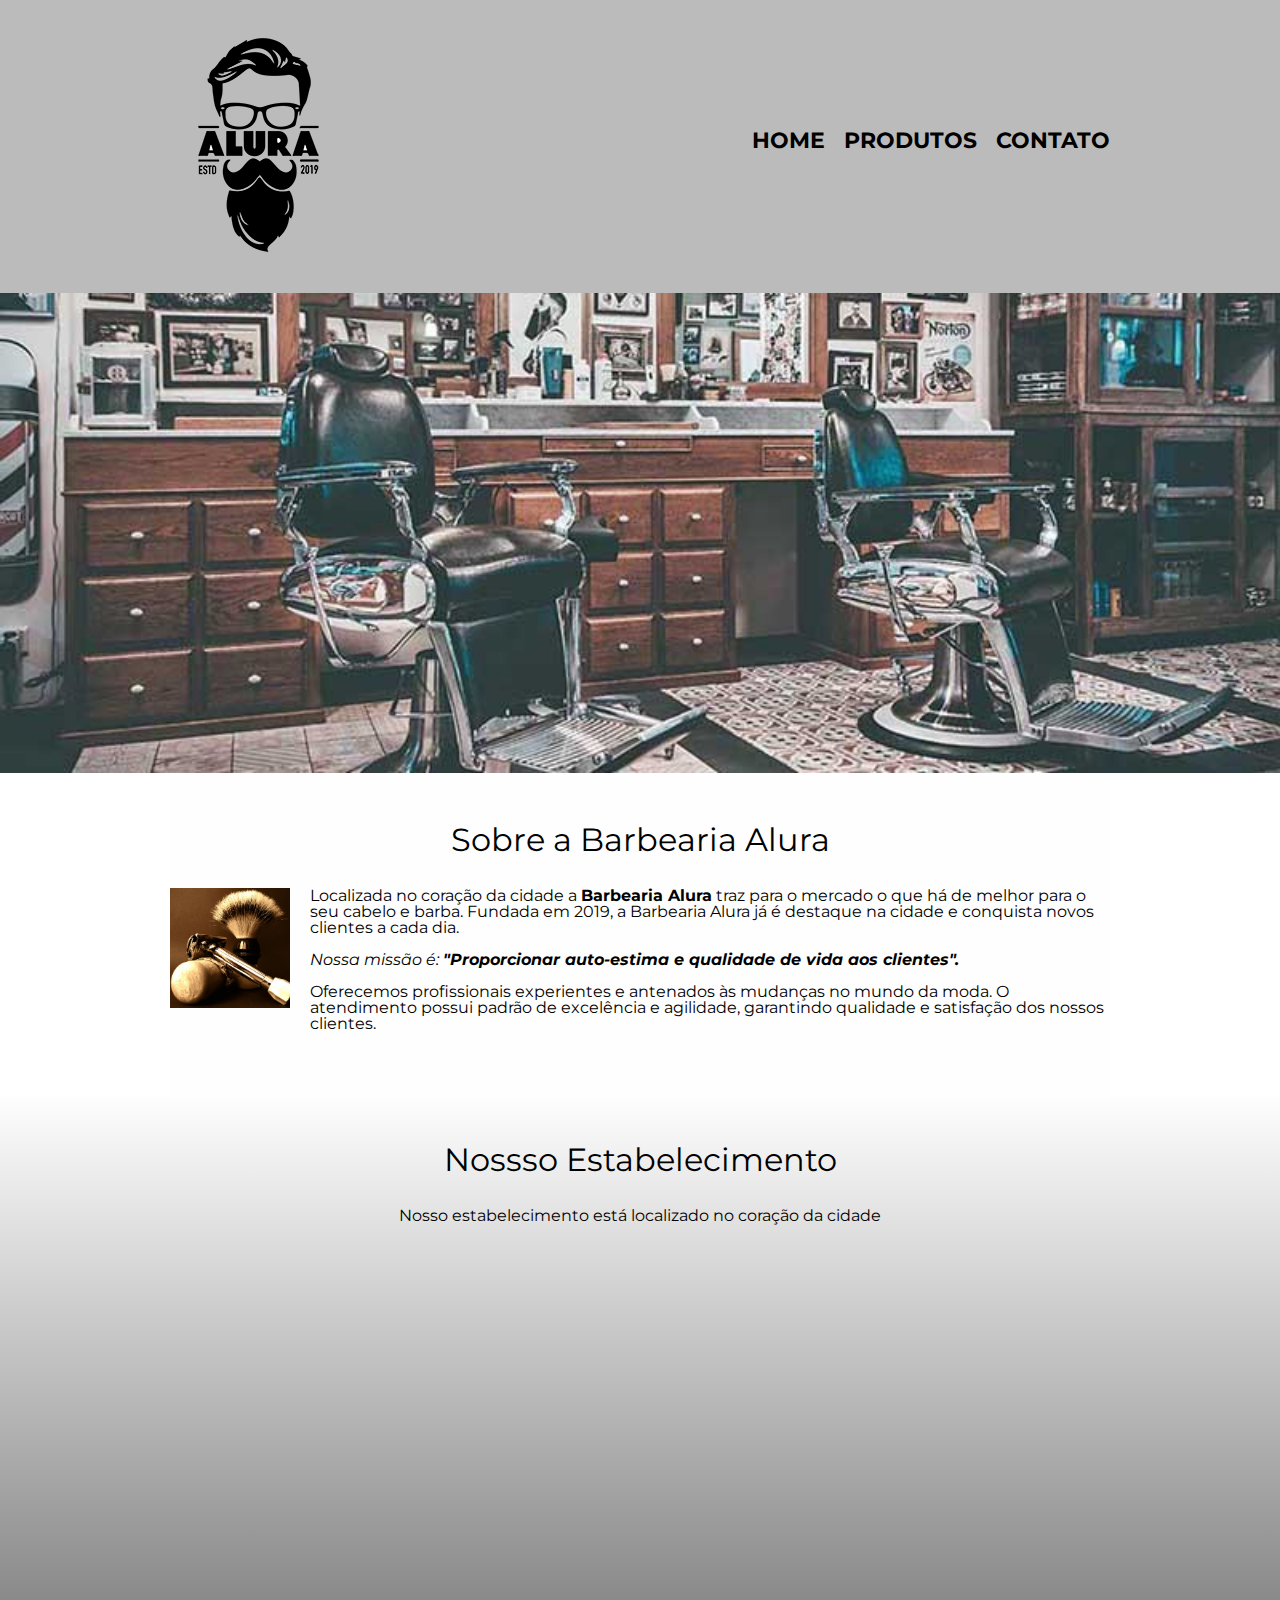
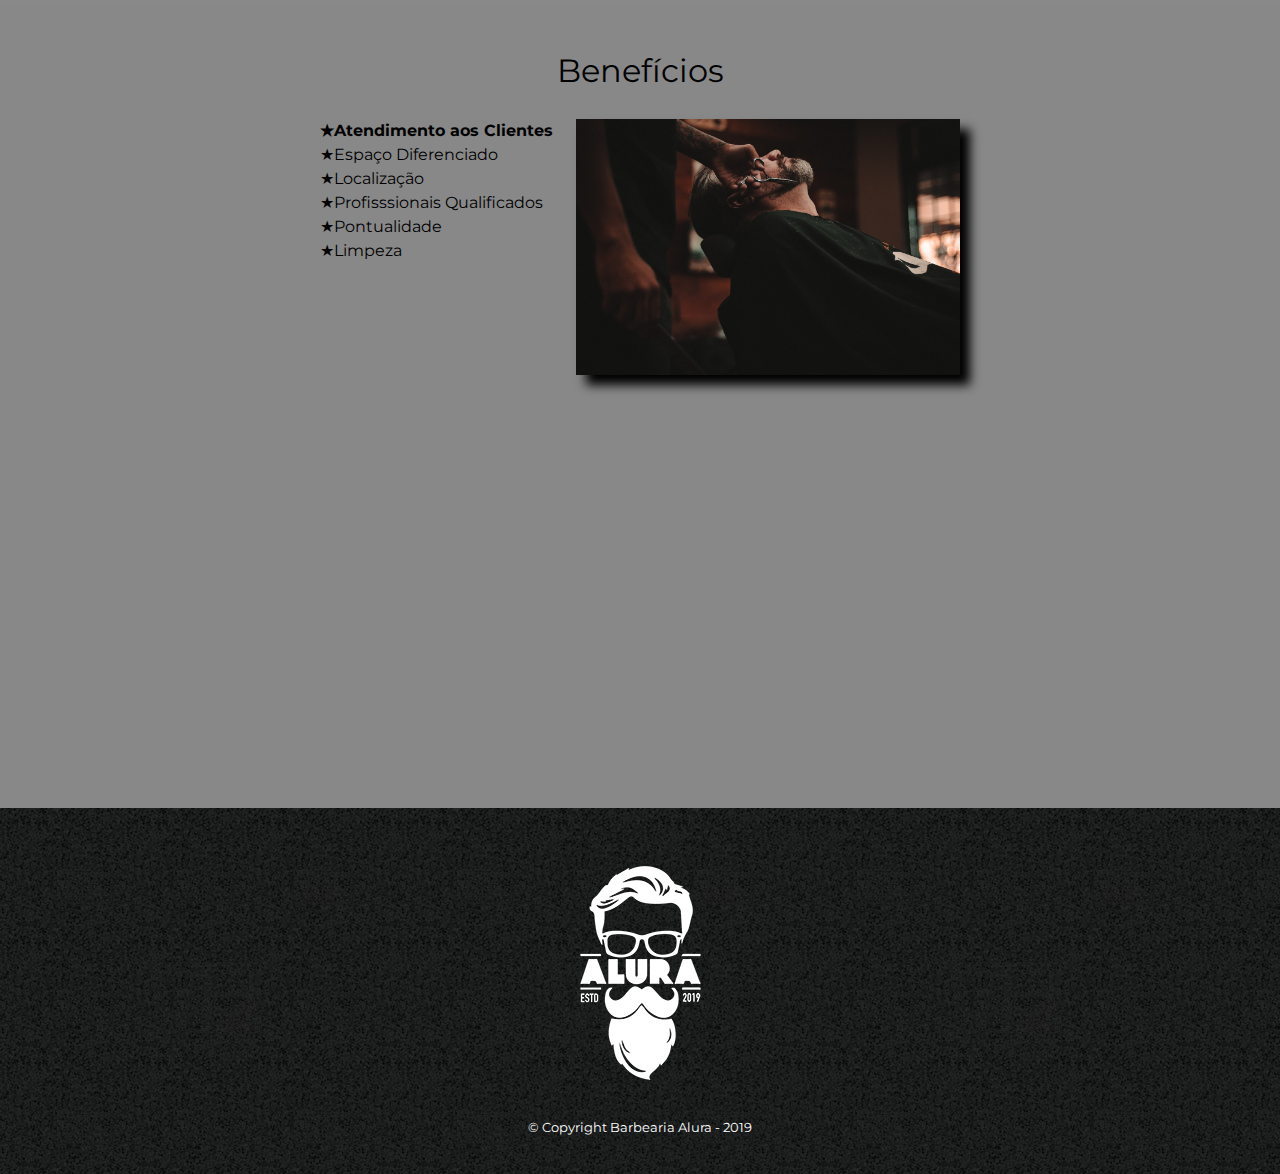
<file: Index.html>
<!DOCTYPE html>
<html lang = "pt-br">
	
	<head>
		<meta charset = "UTF-8">
		<meta name="viewport" content="width=device-width">
		<title>Barbearia Alura</title>
		<link rel="stylesheet" href="reset.css">
		<link rel="stylesheet" href="style.css">
		<link href="https://fonts.googleapis.com/css?family=Montserrat&display=swap" rel="stylesheet">
	</head>
	
	<body>
		<header>
			<div class="caixa">
				<h1><img src="logo.png"></img></h1>

				<nav>
					<ul>
						<li><a href="index.html">Home</a></li>
						<li><a href="produtos.html">Produtos</a></li>
						<li><a href="contato.html">Contato</a></li>
					</ul>
				</nav>	
			</div>
		</header>
		
		<img class="banner" src="banner.jpg">	

		<main>
			<section class="principal">
				<h2 class="titulo-principal">Sobre a Barbearia Alura</h2>
				<img class="utensilios" src="utensilios.jpg" alt="Utensilios de barbeiro">

				<p>Localizada no coração da cidade a <strong>Barbearia Alura</strong> traz para o mercado o que há de melhor para o seu cabelo e barba. Fundada em 2019, a Barbearia Alura já é destaque na cidade e conquista novos clientes a cada dia.</p>

				<p id="missao"><em>Nossa missão é: <strong>"Proporcionar auto-estima e qualidade de vida aos clientes".</strong></em></p>

				<p>Oferecemos profissionais experientes e antenados às mudanças no mundo da moda. O atendimento possui padrão de excelência e agilidade, garantindo qualidade e satisfação dos nossos clientes.</p>
			</section>

			<section class="mapa">
				<h3 class="titulo-principal">Nossso Estabelecimento</h3>
				<p>Nosso estabelecimento está localizado no coração da cidade</p>

				<div class="mapa-conteudo">
					<iframe src="https://www.google.com/maps/embed?pb=!1m18!1m12!1m3!1d3656.448598130907!2d-46.634653385542414!3d-23.588239368469353!2m3!1f0!2f0!3f0!3m2!1i1024!2i768!4f13.1!3m3!1m2!1s0x94ce5a2b2ed7f3a1%3A0xab35da2f5ca62674!2sCaelum%20-%20Escola%20de%20Tecnologia!5e0!3m2!1spt-BR!2sbr!4v1580916426151!5m2!1spt-BR!2sbr" width="100%" height="300" frameborder="0" style="border:0;" allowfullscreen=""></iframe>
				</div>
			</section>

			<section class="beneficios">
				<h3 class="titulo-principal">Benefícios</h3>

				<div class="conteudo-beneficios">
					<ul class="lista-beneficios">
						<li class="itens">Atendimento aos Clientes</li>
						<li class="itens">Espaço Diferenciado</li>
						<li class="itens">Localização</li>
						<li class="itens">Profisssionais Qualificados</li>
						<li class="itens">Pontualidade</li>
						<li class="itens">Limpeza</li>
					</ul><img src="beneficios.jpg" class="imagem-beneficios">
				</div>

				<div class="video">
					<iframe width="100%" height="315" src="https://www.youtube.com/embed/wcVVXUV0YUY" frameborder="0" allow="accelerometer; autoplay; encrypted-media; gyroscope; picture-in-picture" allowfullscreen></iframe>
				</div>

			</section>
		</main>

		<footer>
			<img src="logo-branco.png">
			<p class="copyright">&copy; Copyright Barbearia Alura - 2019</p>
		</footer>
	</body>

</html>
</file>
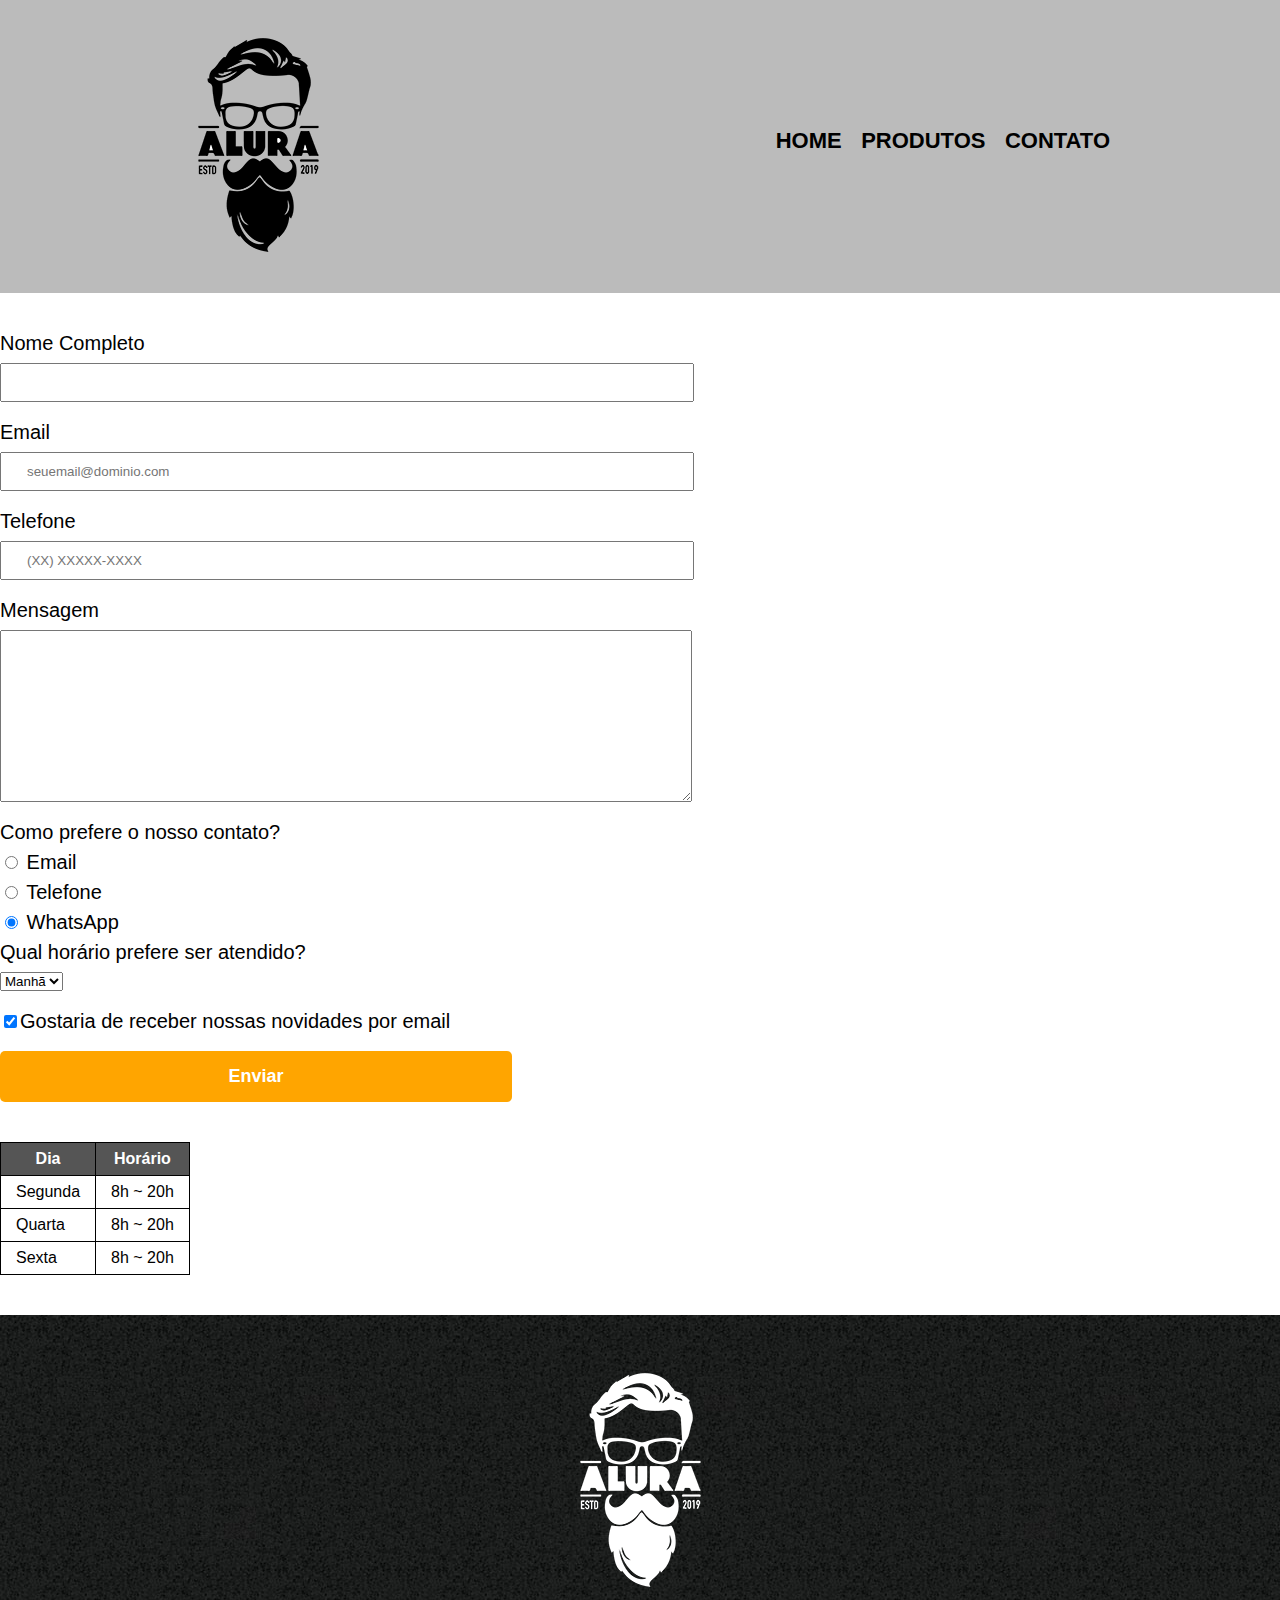
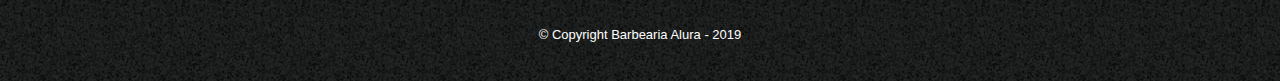
<file: contato.html>
<!DOCTYPE html>
<html lang = "pt-br">
	
	<head>
		<meta charset = "UTF-8">
		<meta name="viewport" content="width=device-width">
		<title>Contato = Barbearia Alura</title>
		<link rel="stylesheet" href="reset.css">
		<link rel="stylesheet" href="style.css">
	</head>
	
	<body>
		<header>
			<div class="caixa">
				<h1><img src="logo.png" alt="Logo da Barbearia Alura"></img></h1>

				<nav>
					<ul>
						<li><a href="index.html">Home</a></li>
						<li><a href="produtos.html">Produtos</a></li>
						<li><a href="contato.html">Contato</a></li>
					</ul>
				</nav>	
			</div>
		</header>
		
		<main>
			<form>
				<label for="nomecompleto">Nome Completo</label>
				<input type="text" id="nomecompleto" class="input-padrao" required>

				<label for="email">Email</label>
				<input type="email" id="email" class="input-padrao" required placeholder="seuemail@dominio.com">
				<label for="telefone">Telefone</label>
				<input type="tel" id="telefone" class="input-padrao" required placeholder="(XX) XXXXX-XXXX">
				<label for="mensagem">Mensagem</label>
				<textarea cols="70" rows="10" id="mensagem" class="input-padrao" required></textarea>

				<fieldset>
					<legend>Como prefere o nosso contato?</legend>
					<label for="radio-email"><input type="radio" name="contato" value="email" id="radio-email"> Email</label>
					<label for="radio-telefone"><input type="radio" name="contato" value="telefone" id="radio-telefone"> Telefone</label>
					<label for="radio-whatsapp"><input type="radio" name="contato" value="whatsapp" id="radio-whatsapp" checked> WhatsApp</label>
				</fieldset>

				<fieldset>
					<legend>Qual horário prefere ser atendido?</legend>
					<select>
						<option>Manhã</option>
						<option>Tarde</option>
						<option>Noite</option>
					</select>
				</fieldset>

				<label class="checkbox"><input type="checkbox" checked>Gostaria de receber nossas novidades por email</label>
				<input type="submit" value="Enviar" class="enviar">
			</form>

			<table>
				<thead>
					<tr>
						<th>Dia</th>
						<th>Horário</th>
					</tr>
				</thead>
				<tbody>
					<tr>
						<td>Segunda</td>
						<td>8h ~ 20h</td>
					</tr>
					<tr>
						<td>Quarta</td>
						<td>8h ~ 20h</td>
					</tr>
					<tr>
						<td>Sexta</td>
						<td>8h ~ 20h</td>
					</tr>
				</tbody>
			</table>
		</main>

		<footer>
			<img src="logo-branco.png" alt="Logo da Barbearia Alura">
			<p class="copyright">&copy; Copyright Barbearia Alura - 2019</p>
		</footer>
	</body>

</html>
</file>
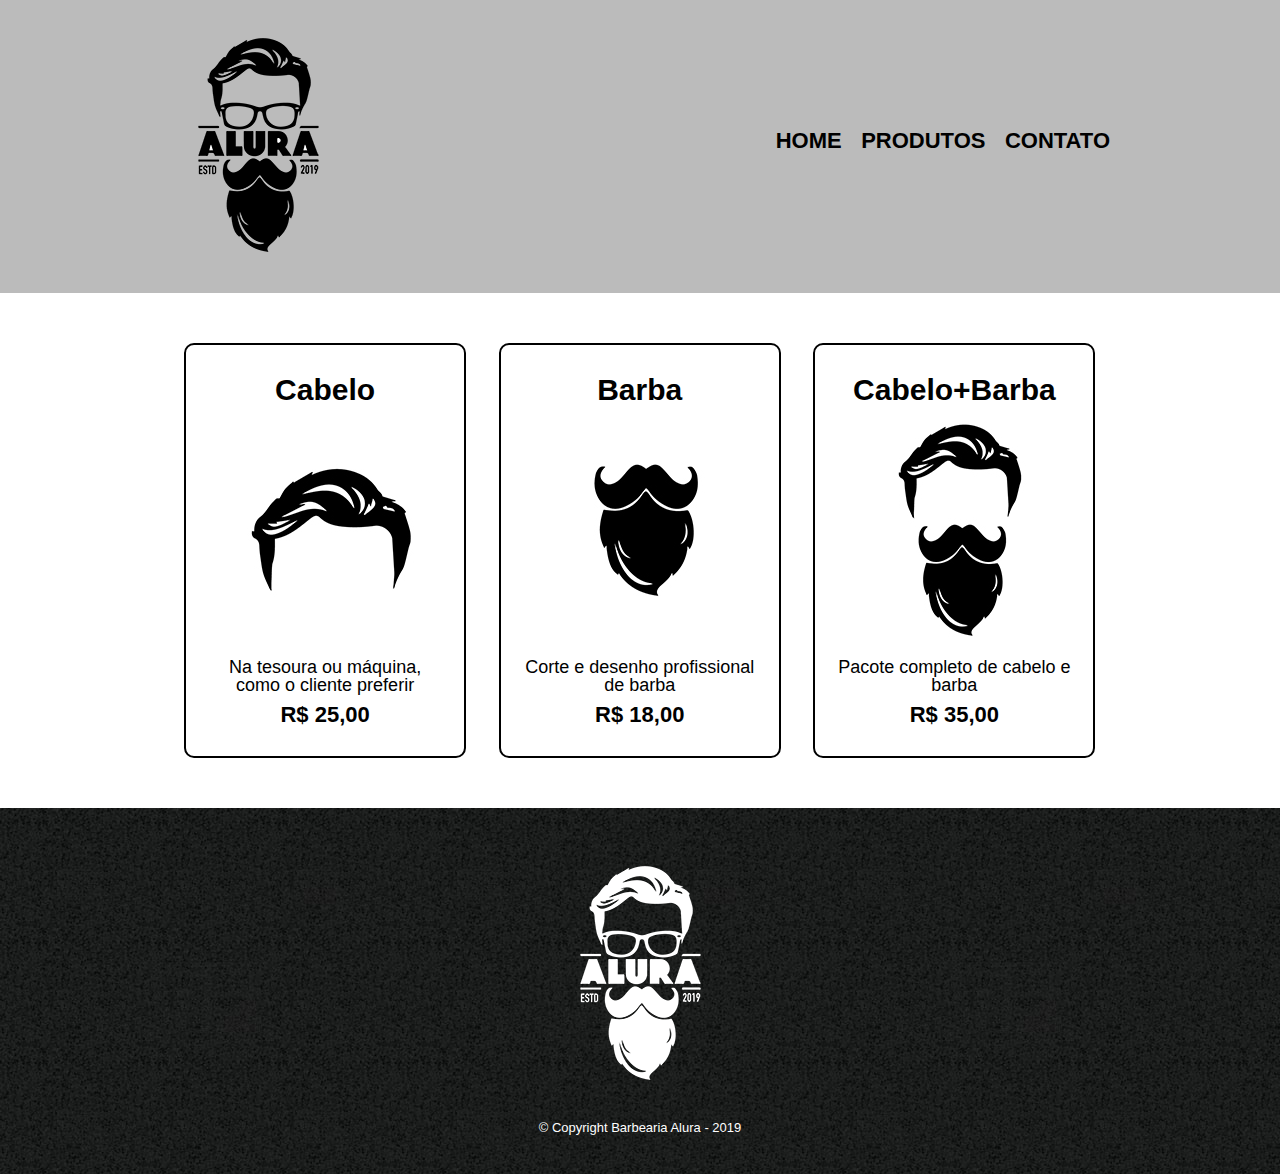
<file: produtos.html>
<!DOCTYPE html>
<html lang = "pt-br">
	
	<head>
		<meta charset = "UTF-8">
		<meta name="viewport" content="width=device-width">
		<title>Produtos = Barbearia Alura</title>
		<link rel="stylesheet" href="reset.css">
		<link rel="stylesheet" href="style.css">
	</head>
	
	<body>
		<header>
			<div class="caixa">
				<h1><img src="logo.png"></img></h1>

				<nav>
					<ul>
						<li><a href="index.html">Home</a></li>
						<li><a href="produtos.html">Produtos</a></li>
						<li><a href="contato.html">Contato</a></li>
					</ul>
				</nav>	
			</div>
		</header>

		<main>
			<ul class="produtos">
				<li>
					<h2>Cabelo</h2>
					<img src="cabelo.jpg">
					<p class="produto-descricao">Na tesoura ou máquina, como o cliente preferir</p>
					<p class="produto-preco">R$ 25,00</p>
				</li>
				<li>
					<h2>Barba</h2>
					<img src="barba.jpg">
					<p class="produto-descricao">Corte e desenho profissional de barba</p>
					<p class="produto-preco">R$ 18,00</p>
				</li>
				<li>
					<h2>Cabelo+Barba</h2>
					<img src="cabelo+barba.jpg">
					<p class="produto-descricao">Pacote completo de cabelo e barba</p>
					<p class="produto-preco">R$ 35,00</p>
				</li>
			</ul>	
		</main>

		<footer>
			<img src="logo-branco.png">
			<p class="copyright">&copy; Copyright Barbearia Alura - 2019</p>
		</footer>
	</body>

</html>
</file>
<file: style.css>
body {
    font-family: 'Montserrat', sans-serif;
}

.caixa {
	position: relative;
	width: 940px;
	margin: 0 auto;
}

header {
	background: #BBBBBB;
	padding: 20px 0;
}

nav {
	position: absolute;	
	top: 110px;
	right: 0;
}

nav li {
	display: inline;
	margin: 0 0 0 15px;
}

nav a {
	text-transform: uppercase;
	color: #000000;
	font-weight: bold;
	font-size: 22px;
	text-decoration: none;
}

nav a:hover {
	color: #C78C19;
	text-decoration: underline;
}

.produtos {
	width: 940px;
	margin: 0 auto;
	padding: 50px 0;
}

.produtos li {
	display: inline-block;
	text-align: center;
	width: 30%;
	vertical-align: top;
	margin: 0 1.5%;
	padding: 30px 20px;
	box-sizing: border-box;
	border: 2px solid #000000;
	border-radius: 10px;
}

.produtos li:hover {
	border-color: #C78C19;
}

.produtos li:active {
	border-color: #088C19;
}

.produtos li:hover h2 {
	font-size: 34px;
}

.produtos h2 {
	font-size: 30px;
	font-weight: bold;
}

.produto-descricao {
	font-size: 18px;
}

.produto-preco {
	font-size: 22px;
	font-weight: bold;
	margin-top: 10px;
}

footer {
	text-align: center;
	background: url("bg.jpg");
	padding: 40px 0;
}

.copyright {
	font-size: 13px;
	color: #FFFFFF;
	margin: 20px 0 0;
}

form {
	margin: 40px 0;
}

form label, form legend {
	display: block;
	font-size: 20px;
	margin: 0 0 10px;
}

.input-padrao {
	display: block;
	margin: 0 0 20px;
	padding: 10px 25px;
	width: 50%;
}

.checkbox {
	margin: 20px 0;
}

.enviar {
	width: 40%;
	padding: 15px 0;
	background: orange;
	color: white;
	font-weight: bold;
	font-size: 18px;
	border: none;
	border-radius: 5px;
	transition: 0.5s all;
	cursor: pointer;
}

.enviar:hover {
	background: darkorange;
	transform: scale(1.2);
}

table {
	margin: 20px 0 40px;
}

thead {
	background: #555555;
	color: white;
	font-weight: bold;
}

td, th {
	border: 1px solid #000000;
	padding: 8px 15px;
}

/*CSS da página inicial*/
.banner {
	width: 100%;
}

.titulo-principal {
	text-align: center;
	font-size: 2em;
	margin: 0 0 1em;
	clear: float;
}

.principal {
	padding: 3em 0;
	background: #FEFEFE;
	width: 940px;
	margin: 0 auto;
}

.principal p {
	margin: 0 0 1em;
}

.principal strong {
	font-weight: bold;
}

.principal em {
	font-style: italic;
}

.utensilios {
	width: 120px;
	float: left;
	margin: 0 20px 20px 0;
}

.mapa {
	padding: 3em 0;
	background: linear-gradient(#FEFEFE, #888888);
}

.mapa-conteudo {
	width: 940px;
	margin: 0 auto;
}

.mapa p {
	margin: 0 0 2em;
	text-align: center;
}

.beneficios {
	padding: 3em 0;
	background: #888888;
}

.conteudo-beneficios {
	width: 640px;
	margin: 0 auto;
}

.lista-beneficios {
	width: 40%;
	display: inline-block;
	vertical-align: top;
}

.itens {
	line-height: 1.5;
}

.itens:first-child {
	font-weight: bold;
}

.itens:before {
	content: "★";
}

.imagem-beneficios {
	width: 60%;
	box-shadow: 10px 10px 10px 0 #000000;
}

.video {
	width: 560px;
	margin: 2em auto;
}

@media screen and (max-width: 480px) {
	.caixa, .principal, .conteudo-beneficios, .mapa-conteudo, .video, .produtos {
		width: auto;
	}

	h1 {
		text-align: center;
	}

	nav {
		position: static;
	}

	.lista-beneficios, .imagem-beneficios {
		width: 100%;
	}

	form, table {
		margin: 10px 30px;
	}

	.input-padrao {
		margin: 20px 10px 20px 15px;
	}

	form label, form legend {
		margin: 10px 0px;
	}

	.produtos {
		width: auto;
	}

	.produtos li {
		width: 80%;
		margin: 5px 25px;
	}
}
</file>
